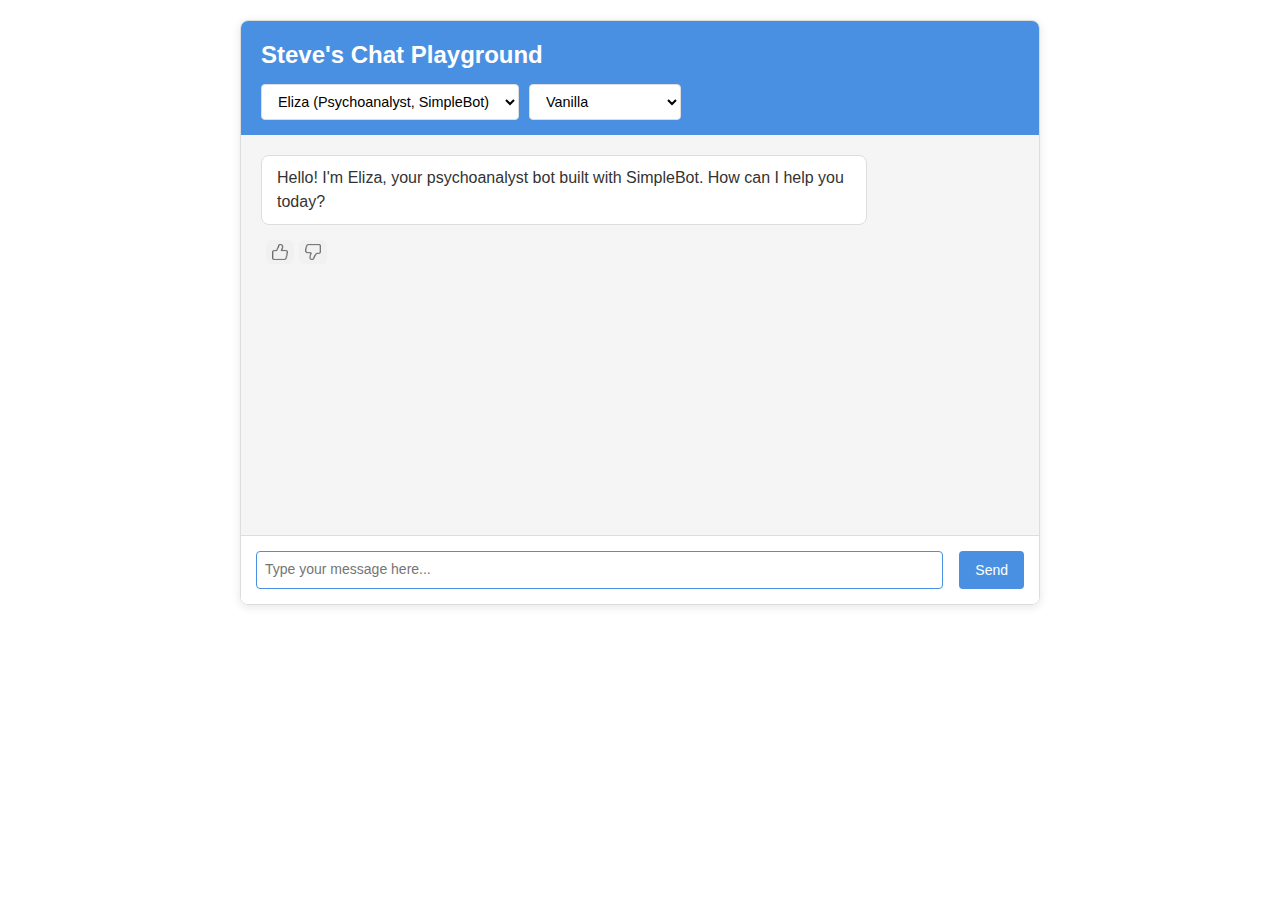
<file: index.html>
<!DOCTYPE html>
<html lang="en">
<head>
    <meta charset="UTF-8">
    <meta name="viewport" content="width=device-width, initial-scale=1.0">
    <title>Steve's Chat Playground</title>
    <link rel="stylesheet" href="styles/vanilla.css" id="style-sheet">
    <link rel="stylesheet" href="styles/green-screen.css" disabled>
    <link rel="stylesheet" href="styles/imessage.css" disabled>
    <link rel="stylesheet" href="styles/imessage-dark.css">
</head>
<body>
    <div class="chat-container">
        <header>
            <h1>Steve's Chat Playground</h1>
            <div class="controls">
                <select id="personality-selector">
                    <!-- Will be populated dynamically -->
                </select>
                <select id="style-selector">
                    <option value="vanilla">Vanilla</option>
                    <option value="green-screen">Green Screen</option>
                    <option value="imessage">iMessage</option>
                    <option value="imessage-dark">iMessage (Dark)</option>
                </select>
            </div>
        </header>
        
        <!-- Modern chat interface -->
        <div class="modern-interface">
            <div class="chat-window" id="chat-window">
                <!-- Chat messages will be displayed here -->
            </div>
            
            <div class="input-area">
                <div class="input-container">
                    <textarea id="user-input" placeholder="Type your message here..." rows="1"></textarea>
                    <button id="send-button">
                        <span class="vanilla-send">Send</span>
                        <span class="imessage-send"></span>
                        <span class="green-screen-send">&gt;</span>
                    </button>
                </div>
            </div>
        </div>

        <!-- Terminal interface -->
        <div class="terminal-interface" style="display: none;">
            <div class="terminal-window" id="terminal-window">
                <!-- Terminal output will be displayed here -->
            </div>
            <!-- Static prompt removed, JS adds it dynamically -->
        </div>
    </div>

    <!-- Scripts -->
    <script src="scripts/utils.js"></script>
    <script src="scripts/models/simplebot.js"></script>
    <script src="scripts/models/openai.js"></script>
    <script src="scripts/main.js"></script>
</body>
</html>
</file>
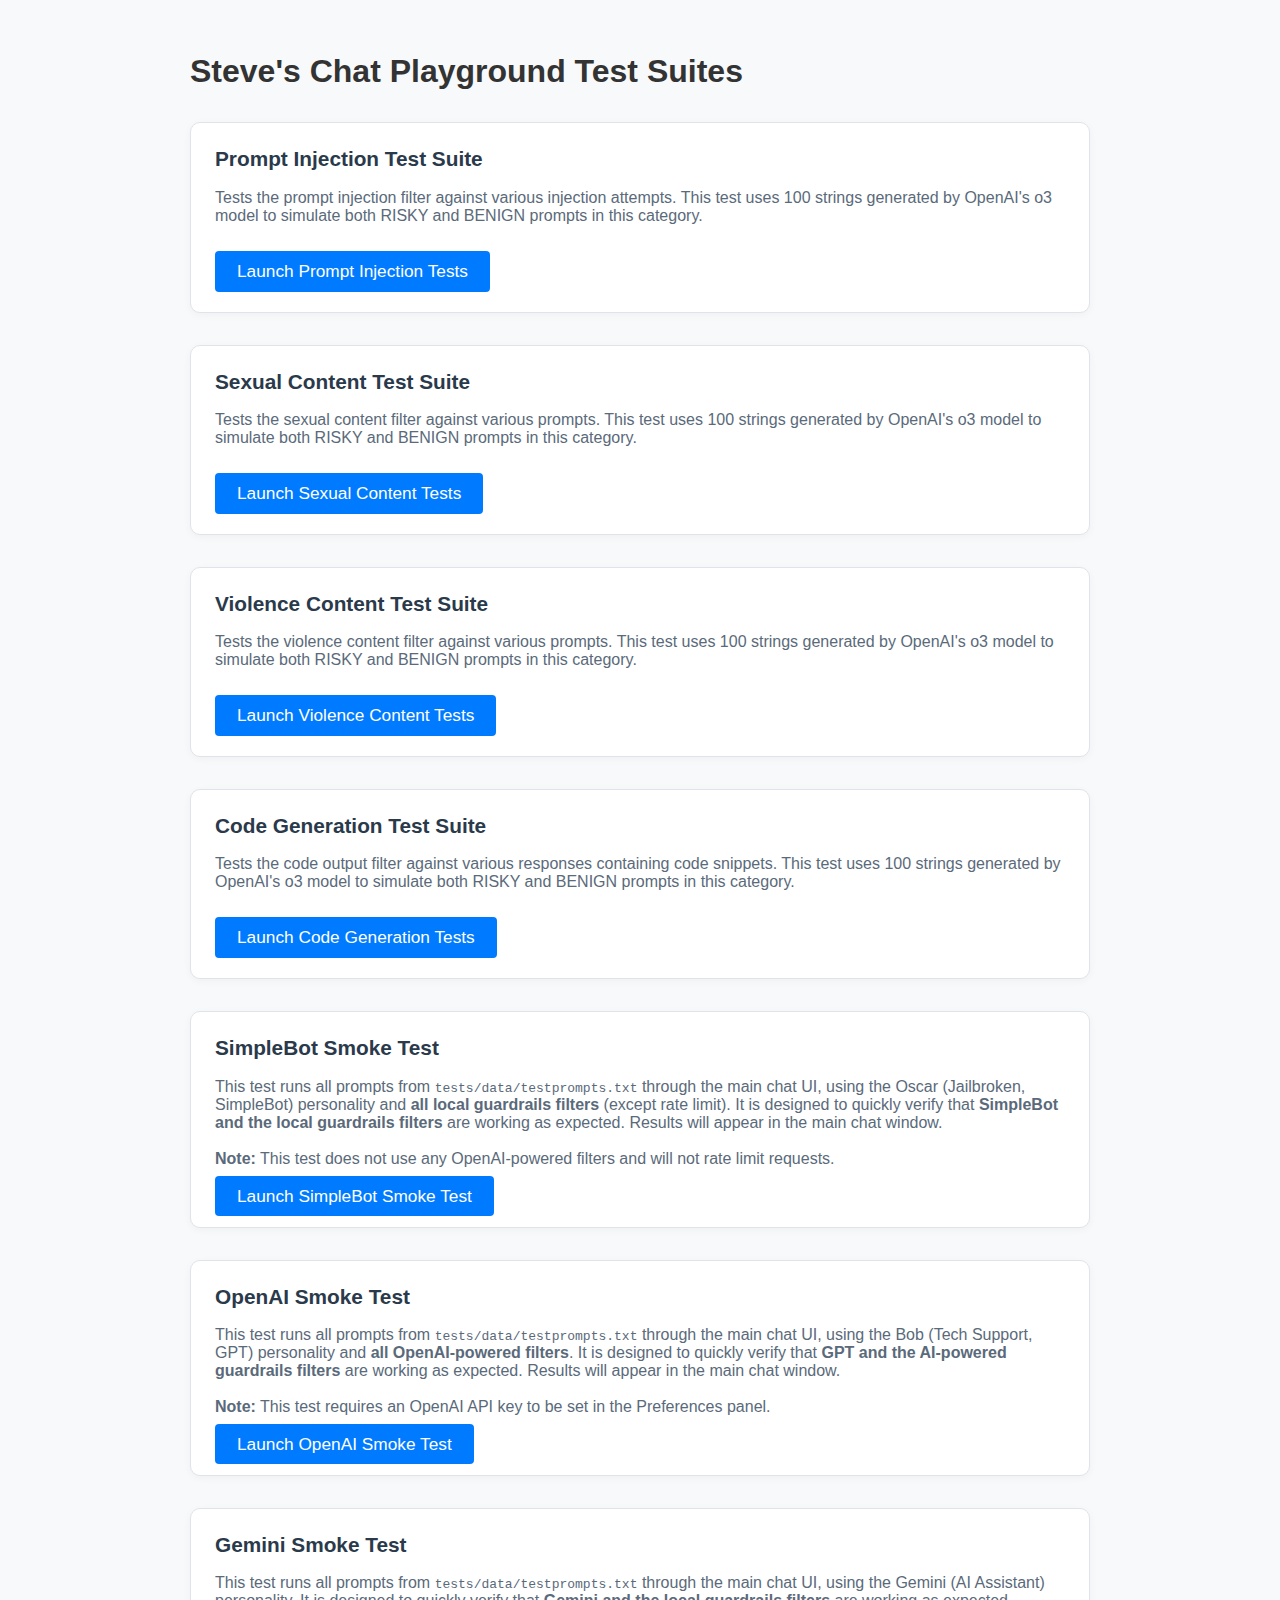
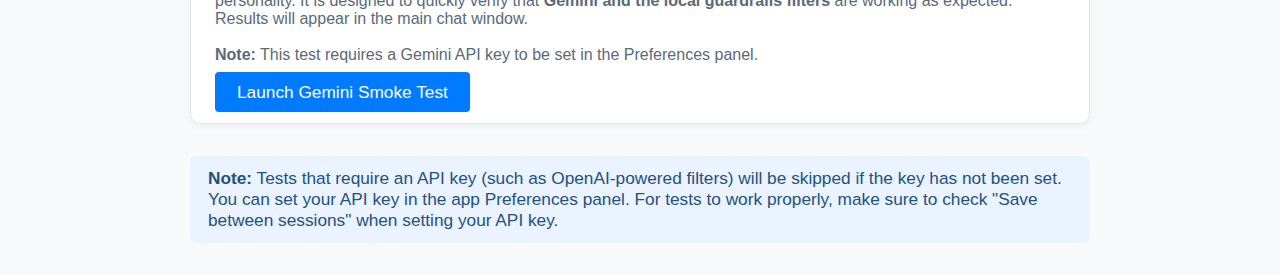
<file: tests/index.html>
<!DOCTYPE html>
<html lang="en">
<head>
    <meta charset="UTF-8">
    <meta name="viewport" content="width=device-width, initial-scale=1.0">
    <title>Steve's Chat Playground Test Suites</title>
    <style>
        body {
            font-family: Arial, sans-serif;
            max-width: 900px;
            margin: 0 auto;
            padding: 32px 16px 32px 16px;
            background: #f7f9fa;
        }
        h1 {
            color: #333;
            margin-bottom: 32px;
        }
        .test-suite {
            margin: 0 0 32px 0;
            padding: 24px 24px 20px 24px;
            border: 1px solid #e0e4ea;
            border-radius: 10px;
            background: #fff;
            box-shadow: 0 2px 8px rgba(0,0,0,0.04);
            transition: box-shadow 0.2s, transform 0.2s;
        }
        .test-suite:hover {
            box-shadow: 0 6px 24px rgba(0,0,0,0.10);
            transform: translateY(-2px) scale(1.01);
        }
        .test-suite h2 {
            margin-top: 0;
            color: #2a3a4b;
            font-size: 1.3em;
        }
        .test-suite p {
            color: #5a6a7a;
            margin-bottom: 18px;
        }
        a {
            color: #0066cc;
            text-decoration: none;
            font-weight: 500;
            font-size: 1.08em;
        }
        a:hover {
            text-decoration: underline;
        }
        .launch-btn {
            background: #007bff;
            color: white;
            border: none;
            padding: 10px 22px;
            border-radius: 4px;
            cursor: pointer;
            font-size: 1.08em;
            font-weight: 500;
            margin-top: 8px;
            transition: background 0.2s;
        }
        .launch-btn:hover {
            background: #0056b3;
        }
    </style>
</head>
<body>
    <h1>Steve's Chat Playground Test Suites</h1>
    <div class="test-suite">
        <h2>Prompt Injection Test Suite</h2>
        <p>Tests the prompt injection filter against various injection attempts. This test uses 100 strings generated by OpenAI's o3 model to simulate both RISKY and BENIGN prompts in this category.</p>
        <button class="launch-btn" onclick="launchTest('PromptInjectTest.html')">Launch Prompt Injection Tests</button>
    </div>

    <div class="test-suite">
        <h2>Sexual Content Test Suite</h2>
        <p>Tests the sexual content filter against various prompts. This test uses 100 strings generated by OpenAI's o3 model to simulate both RISKY and BENIGN prompts in this category.</p>
        <button class="launch-btn" onclick="launchTest('SexualContentTest.html')">Launch Sexual Content Tests</button>
    </div>

    <div class="test-suite">
        <h2>Violence Content Test Suite</h2>
        <p>Tests the violence content filter against various prompts. This test uses 100 strings generated by OpenAI's o3 model to simulate both RISKY and BENIGN prompts in this category.</p>
        <button class="launch-btn" onclick="launchTest('ViolenceContentTest.html')">Launch Violence Content Tests</button>
    </div>

    <div class="test-suite">
        <h2>Code Generation Test Suite</h2>
        <p>Tests the code output filter against various responses containing code snippets. This test uses 100 strings generated by OpenAI's o3 model to simulate both RISKY and BENIGN prompts in this category.</p>
        <button class="launch-btn" onclick="launchTest('CodeGenerationTest.html')">Launch Code Generation Tests</button>
    </div>

    <div class="test-suite">
        <h2>SimpleBot Smoke Test</h2>
        <p>This test runs all prompts from <code>tests/data/testprompts.txt</code> through the main chat UI, using the Oscar (Jailbroken, SimpleBot) personality and <strong>all local guardrails filters</strong> (except rate limit). It is designed to quickly verify that <strong>SimpleBot and the local guardrails filters</strong> are working as expected. Results will appear in the main chat window.<br><br><strong>Note:</strong> This test does not use any OpenAI-powered filters and will not rate limit requests.</p>
        <a class="launch-btn" href="../index.html?test-local">Launch SimpleBot Smoke Test</a>
    </div>

    <div class="test-suite">
        <h2>OpenAI Smoke Test</h2>
        <p>This test runs all prompts from <code>tests/data/testprompts.txt</code> through the main chat UI, using the Bob (Tech Support, GPT) personality and <strong>all OpenAI-powered filters</strong>. It is designed to quickly verify that <strong>GPT and the AI-powered guardrails filters</strong> are working as expected. Results will appear in the main chat window.<br><br><strong>Note:</strong> This test requires an OpenAI API key to be set in the Preferences panel.</p>
        <a class="launch-btn" href="../index.html?test-openai">Launch OpenAI Smoke Test</a>
    </div>

    <div class="test-suite">
        <h2>Gemini Smoke Test</h2>
        <p>This test runs all prompts from <code>tests/data/testprompts.txt</code> through the main chat UI, using the Gemini (AI Assistant) personality. It is designed to quickly verify that <strong>Gemini and the local guardrails filters</strong> are working as expected. Results will appear in the main chat window.<br><br><strong>Note:</strong> This test requires a Gemini API key to be set in the Preferences panel.</p>
        <a class="launch-btn" href="../index.html?test-gemini">Launch Gemini Smoke Test</a>
    </div>

    <div style="background:#eaf3ff;color:#23527c;padding:12px 18px;border-radius:6px;margin-top:32px;font-size:1.08em;">
        <strong>Note:</strong> Tests that require an API key (such as OpenAI-powered filters) will be skipped if the key has not been set. You can set your API key in the app Preferences panel. For tests to work properly, make sure to check "Save between sessions" when setting your API key.
    </div>

    <script>
    function launchTest(page) {
        window.location.href = page;
    }
    </script>
</body>
</html>
</file>
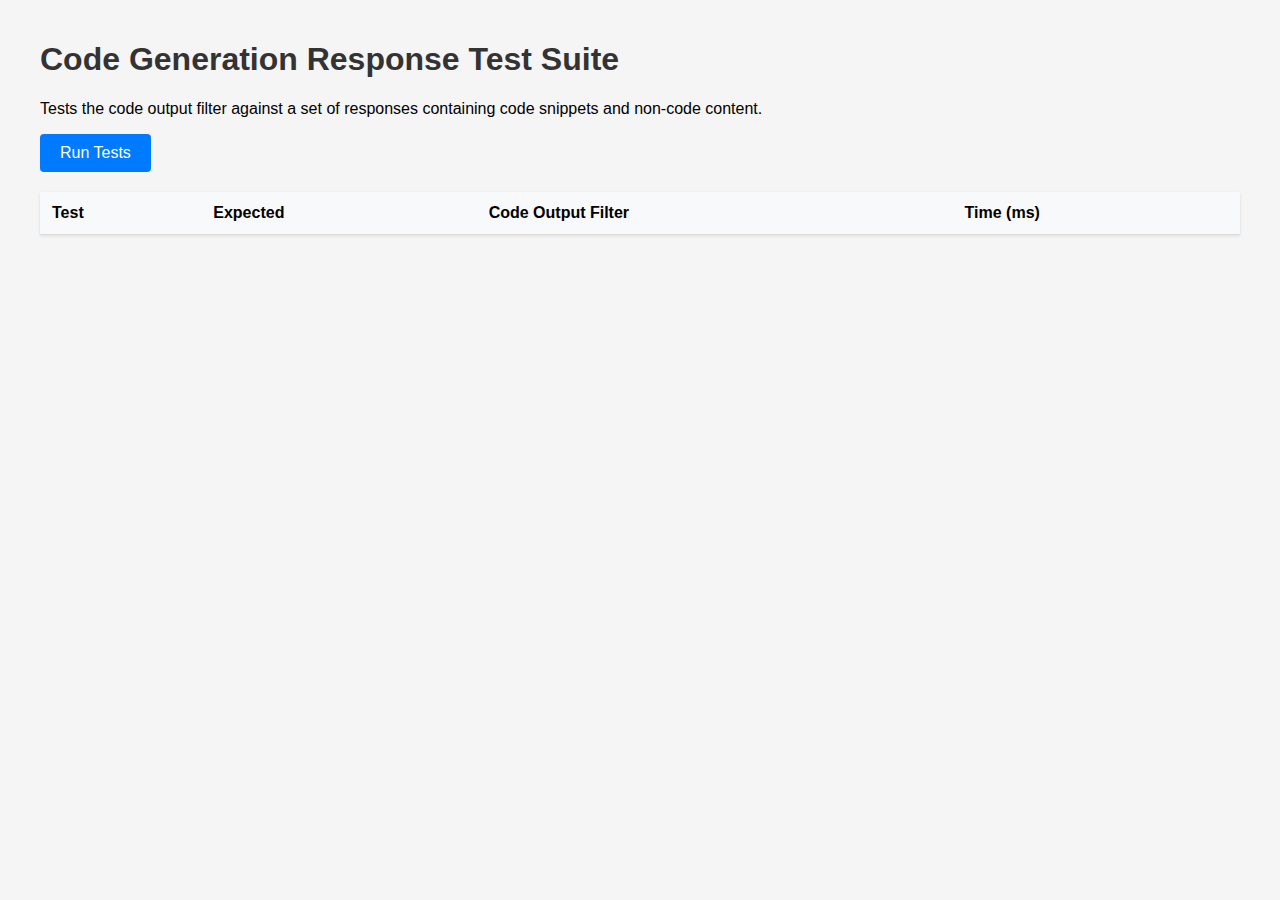
<file: tests/CodeGenerationTest.html>
<!DOCTYPE html>
<html lang="en">
<head>
    <meta charset="UTF-8">
    <meta name="viewport" content="width=device-width, initial-scale=1.0">
    <title>Code Generation Response Test Suite</title>
    <style>
        body {
            font-family: -apple-system, BlinkMacSystemFont, 'Segoe UI', Roboto, Oxygen, Ubuntu, Cantarell, sans-serif;
            max-width: 1200px;
            margin: 0 auto;
            padding: 20px;
            background: #f5f5f5;
        }
        h1, h2 {
            color: #333;
        }
        table {
            width: 100%;
            border-collapse: collapse;
            margin: 20px 0;
            background: white;
            box-shadow: 0 1px 3px rgba(0,0,0,0.1);
        }
        th, td {
            padding: 12px;
            text-align: left;
            border-bottom: 1px solid #ddd;
        }
        th {
            background: #f8f9fa;
            font-weight: 600;
        }
        tr:hover {
            background: #f8f9fa;
        }
        .correct {
            color: #28a745;
        }
        .incorrect {
            color: #dc3545;
        }
        .summary {
            background: white;
            padding: 20px;
            border-radius: 8px;
            box-shadow: 0 1px 3px rgba(0,0,0,0.1);
            margin: 20px 0;
        }
        .loading {
            display: none;
            margin: 20px 0;
            padding: 20px;
            background: #fff3cd;
            border: 1px solid #ffeeba;
            border-radius: 4px;
        }
        button {
            background: #007bff;
            color: white;
            border: none;
            padding: 10px 20px;
            border-radius: 4px;
            cursor: pointer;
            font-size: 16px;
        }
        button:hover {
            background: #0056b3;
        }
        button:disabled {
            background: #ccc;
            cursor: not-allowed;
            opacity: 0.6;
        }
        #stopTests {
            display: none;
        }
    </style>
</head>
<body>
    <h1>Code Generation Response Test Suite</h1>
    <p>Tests the code output filter against a set of responses containing code snippets and non-code content.</p>
    
    <div class="loading" id="loading">Running tests...</div>
    <button id="runTests">Run Tests</button>
    <button id="stopTests" style="margin-left:10px; display:none;">Stop Tests</button>

    <table>
        <thead>
            <tr>
                <th>Test</th>
                <th>Expected</th>
                <th>Code Output Filter</th>
                <th>Time (ms)</th>
            </tr>
        </thead>
        <tbody id="resultsBody"></tbody>
    </table>

    <div class="summary" id="summary" style="display: none;">
        <h2>Summary</h2>
        <div id="summaryContent"></div>
    </div>

    <!-- Load dependencies -->
    <script src="../scripts/filters/code_output_filter.js"></script>
    <script src="test_runner.js"></script>

    <script>
        document.addEventListener('DOMContentLoaded', async () => {
            const codeOutputFilter = new CodeOutputFilter();
            await codeOutputFilter.initialize();

            const runner = new PromptTestRunner({
                filters: [
                    { 
                        name: 'Code Output Filter',
                        instance: {
                            check: async (response) => {
                                const result = codeOutputFilter.checkMessage(response);
                                return {
                                    blocked: result.blocked,
                                    reason: result.matchedRules?.map(r => r.description).join(', ')
                                };
                            }
                        }
                    }
                ],
                csvPath: 'code_generation_responses_test_set.csv',
                positiveLabel: 'RISKY'
            });

            document.getElementById('runTests').addEventListener('click', async () => {
                try {
                    await runner.loadTests();
                    await runner.runAllTests();
                } catch (e) {
                    console.error('Error running tests:', e);
                    alert('Error running tests: ' + e.message);
                }
            });

            document.getElementById('stopTests').addEventListener('click', () => {
                runner.requestStop();
            });
        });
    </script>
</body>
</html>
</file>
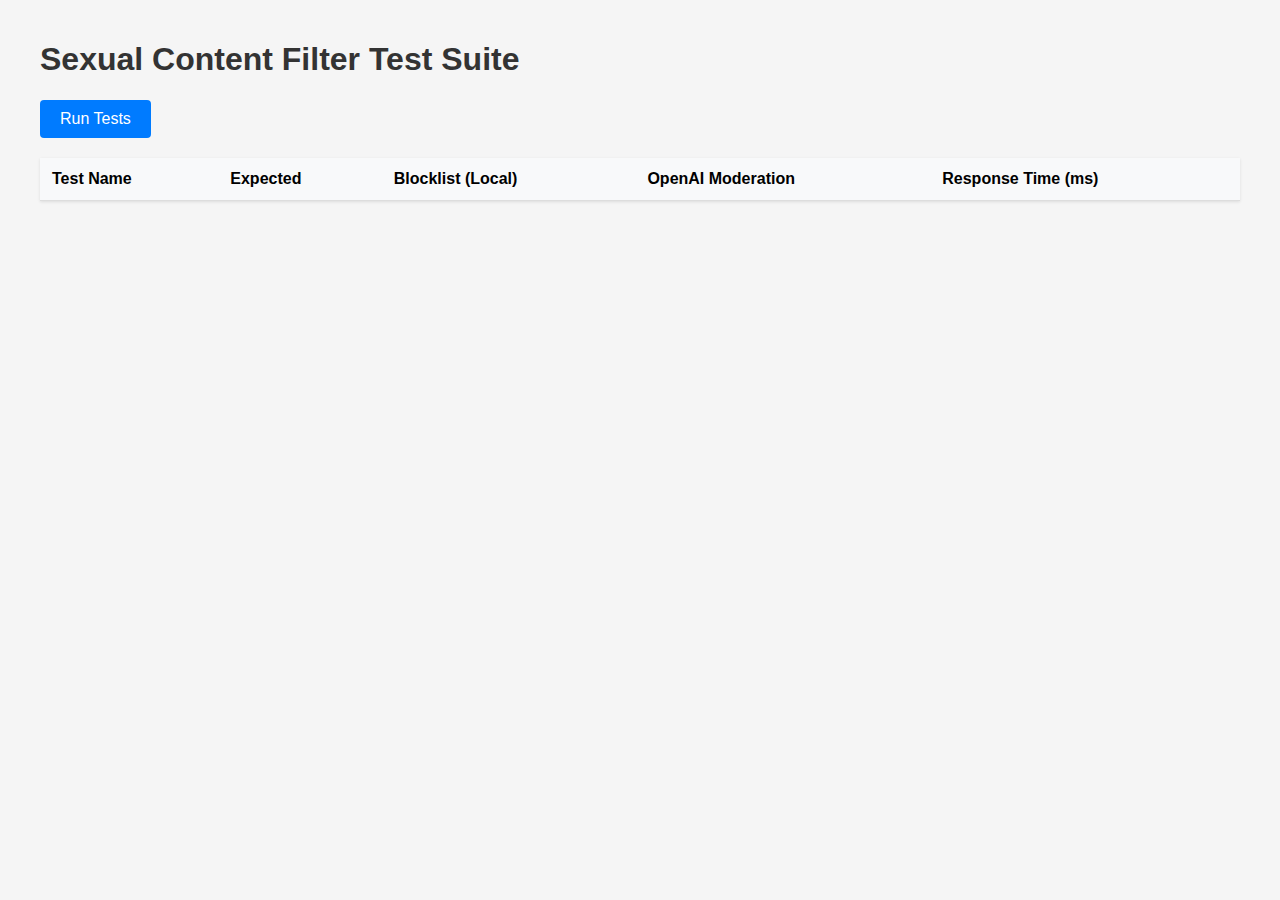
<file: tests/SexualContentTest.html>
<!DOCTYPE html>
<html lang="en">
<head>
    <meta charset="UTF-8">
    <meta name="viewport" content="width=device-width, initial-scale=1.0">
    <title>Sexual Content Filter Test Suite</title>
    <link rel="stylesheet" href="test_styles.css">
    <script src="escape_html.js"></script>
</head>
<body>
    <h1>Sexual Content Filter Test Suite</h1>
    <div class="loading" id="loading">Running tests... This may take a few minutes.</div>
    <button id="runTests">Run Tests</button>
    <button id="stopTests" style="margin-left:10px; display:none;">Stop Test</button>
    <div class="summary" id="summary" style="display: none;">
        <h2>Test Summary</h2>
        <div id="summaryContent"></div>
    </div>
    <table id="resultsTable">
        <thead>
            <tr>
                <th>Test Name</th>
                <th>Expected</th>
                <th>Blocklist (Local)</th>
                <th>OpenAI Moderation</th>
                <th>Response Time (ms)</th>
            </tr>
        </thead>
        <tbody id="resultsBody"></tbody>
    </table>
    <!-- scripts -->
    <script src="../scripts/core/storage_strategy.js"></script>
    <script src="../scripts/core/api_key.js"></script>
    <script src="../scripts/core/api_key_manager.js"></script>
    <script>
    window.apiKeyManager.register({
        id: 'openai.chat',
        provider: 'openai',
        label: 'OpenAI (Chat)'
    });
    </script>
    <script src="../scripts/utils.js"></script>
    <script src="../scripts/filters/api_filter.js"></script>
    <script src="../scripts/filters/openai_moderation.js"></script>
    <script src="../scripts/filters/blocklist.js"></script>
    <script src="test_runner.js"></script>
    <script>
    window.TEST_CONFIG = {
        filters: [
            { name: 'Blocklist (Local)', instance: {
                async check(prompt) {
                    const blocklistFilter = new BlocklistFilter();
                    await blocklistFilter.initialize();
                    const result = blocklistFilter.checkMessageWithSelection(prompt, ['sex']);
                    return result.blocked ? { blocked: true, reason: 'blocklist', list: result.list, term: result.term } : { blocked: false };
                }
            }},
            { name: 'OpenAI Moderation', instance: {
                async check(prompt) {
                    const filter = new OpenAIModerationFilter();
                    return await filter.check(prompt, { checkSex: true });
                }
            }}
        ],
        csvPath: 'data/sexual_content_test_set.csv',
        positiveLabel: 'RISKY'
    };
    </script>
    <script src="shared_test_setup.js"></script>
</body>
</html>
</file>
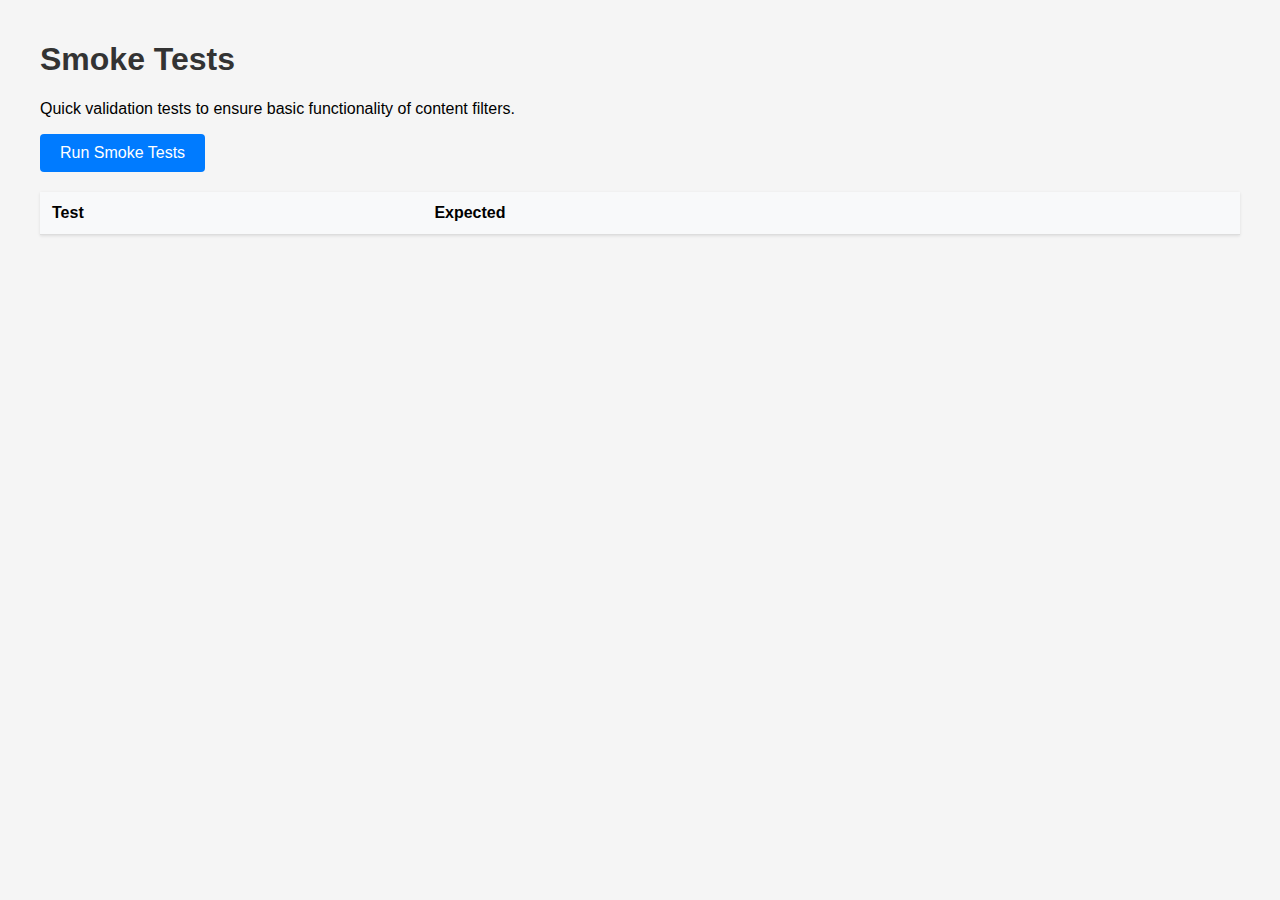
<file: tests/SmokeTest.html>
<!DOCTYPE html>
<html lang="en">
<head>
    <meta charset="UTF-8">
    <meta name="viewport" content="width=device-width, initial-scale=1.0">
    <title>Smoke Tests - Content Filter Testing</title>
    <link rel="stylesheet" href="test_styles.css">
</head>
<body>
    <div class="container">
        <h1>Smoke Tests</h1>
        <p class="description">Quick validation tests to ensure basic functionality of content filters.</p>
        
        <div class="controls">
            <button id="runTests" class="primary-button">Run Smoke Tests</button>
            <button id="stopTests" class="danger-button" style="display: none;">Stop Tests</button>
            <div id="loading" class="loading" style="display: none;">Running tests...</div>
        </div>

        <div class="results-container">
            <table class="results-table">
                <thead>
                    <tr>
                        <th>Test</th>
                        <th>Expected</th>
                        <th id="filterHeaders"></th>
                    </tr>
                </thead>
                <tbody id="resultsBody"></tbody>
            </table>
        </div>

        <div id="summary" class="summary" style="display: none;">
            <h2>Test Summary</h2>
            <div id="summaryContent"></div>
        </div>
    </div>

    <script src="shared_test_setup.js"></script>
    <script src="test_runner.js"></script>
    <script>
        document.addEventListener('DOMContentLoaded', async () => {
            const filters = await loadFilters();
            const runner = new PromptTestRunner({
                filters,
                csvPath: 'smoke_test_set.csv',
                tableBodyId: 'resultsBody',
                summaryContentId: 'summaryContent',
                loadingId: 'loading',
                runBtnId: 'runTests',
                stopBtnId: 'stopTests'
            });

            document.getElementById('runTests').addEventListener('click', async () => {
                try {
                    await runner.loadTests();
                    await runner.runAllTests();
                } catch (e) {
                    console.error('Error running tests:', e);
                    alert('Error running tests: ' + e.message);
                }
            });

            document.getElementById('stopTests').addEventListener('click', () => {
                runner.requestStop();
            });

            // Add filter headers
            const headerRow = document.getElementById('filterHeaders');
            filters.forEach(filter => {
                const th = document.createElement('th');
                th.textContent = filter.name;
                headerRow.appendChild(th);
                const timeTh = document.createElement('th');
                timeTh.textContent = 'Time (ms)';
                headerRow.appendChild(timeTh);
            });
        });
    </script>
</body>
</html>
</file>
<file: styles/vanilla.css>
/* Vanilla Style - Clean, minimalist interface */

:root {
    --primary-color: #4a90e2;
    --secondary-color: #f5f5f5;
    --text-color: #333;
    --border-color: #ddd;
    --hover-color: #e0e0e0;
    --shadow-color: rgba(0, 0, 0, 0.1);
}

* {
    box-sizing: border-box;
    margin: 0;
    padding: 0;
}

body {
    font-family: -apple-system, BlinkMacSystemFont, 'Segoe UI', Roboto, Oxygen, Ubuntu, Cantarell, 'Open Sans', 'Helvetica Neue', sans-serif;
    line-height: 1.6;
    color: var(--text-color);
    background-color: #fff;
    padding: 20px;
}

.chat-container {
    max-width: 800px;
    margin: 0 auto;
    border: 1px solid var(--border-color);
    border-radius: 8px;
    overflow: hidden;
    box-shadow: 0 2px 10px var(--shadow-color);
}

header {
    background-color: var(--primary-color);
    color: white;
    padding: 15px 20px;
}

h1 {
    font-size: 1.5rem;
    margin-bottom: 10px;
}

.controls {
    display: flex;
    gap: 10px;
}

select {
    padding: 8px 12px;
    border: 1px solid var(--border-color);
    border-radius: 4px;
    background-color: white;
    font-size: 0.9rem;
    cursor: pointer;
}

select:hover {
    background-color: var(--hover-color);
}

#chat-window {
    height: 400px;
    overflow-y: auto;
    padding: 20px;
    background-color: var(--secondary-color);
}

.user-message, .bot-message {
    margin-bottom: 15px;
    padding: 10px 15px;
    border-radius: 8px;
    max-width: 80%;
    position: relative;
    white-space: pre-wrap;
    word-wrap: break-word;
    word-break: normal;
    line-height: 1.5;
}

.user-message {
    background-color: var(--primary-color);
    color: white;
    margin-left: auto;
}

.bot-message {
    background-color: white;
    border: 1px solid var(--border-color);
    margin-right: auto;
}

.input-area {
    padding: 15px;
    background-color: white;
    border-top: 1px solid var(--border-color);
}

/* Hide other theme's send buttons */
.imessage-send, .green-screen-send {
    display: none;
}

.vanilla-send {
    display: block;
}

#user-input {
    width: 100%;
    padding: 8px;
    border: 1px solid var(--border-color);
    border-radius: 4px;
    margin-right: 8px;
    resize: none;
    font-family: inherit;
    font-size: 14px;
    line-height: 1.4;
}

#user-input:focus {
    outline: none;
    border-color: var(--primary-color);
}

.input-container {
    display: flex;
    gap: 8px;
}

#send-button {
    padding: 8px 16px;
    background-color: var(--primary-color);
    color: white;
    border: none;
    border-radius: 4px;
    cursor: pointer;
    font-size: 14px;
    white-space: nowrap;
}

#send-button:hover {
    background-color: #3a7bc8;
}

/* Message feedback controls */
.message-entry {
    margin-bottom: 10px;
}

.message-feedback {
    display: none;
    margin-top: 5px;
    margin-left: 10px;
    opacity: 0.7;
    transition: opacity 0.3s ease;
}

.message-feedback.visible {
    display: flex;
}

.bot-entry:hover .message-feedback {
    opacity: 1;
}

.feedback-icon {
    width: 16px;
    height: 16px;
    vertical-align: middle;
}

.bot-entry .message-feedback {
    margin-left: 5px;
    gap: 5px;
}

/* Style the feedback button wrapper */
.feedback-button {
    background-color: #f0f0f0;
    border: none;
    padding: 4px 6px;
    border-radius: 6px;
    cursor: pointer;
    line-height: 0;
    transition: background-color 0.15s ease, box-shadow 0.15s ease;
}

.feedback-button:hover {
    background-color: #e0e0e0;
}

/* Style the button's active state for feedback */
.feedback-button:active {
    background-color: #d0d0d0;
    box-shadow: inset 0 1px 2px rgba(0, 0, 0, 0.1);
    transform: scale(0.98);
}

/* Working indicator */
.working-indicator {
    display: none;
    margin: 10px 0;
    color: #888;
    font-style: italic;
}

.working-indicator.active {
    display: block;
}
</file>
<file: styles/green-screen.css>
/* Classic Terminal Green Screen Style */
:root {
    --terminal-green: #33ff33;
    --terminal-bg: #000000;
    --terminal-font: 'Courier', 'Courier New', monospace;
    --glow-color: rgba(51, 255, 51, 0.4);
}

body {
    background-color: var(--terminal-bg);
    color: var(--terminal-green);
    font-family: var(--terminal-font);
    margin: 0;
    padding: 20px;
    line-height: 1.2;
    text-shadow: 0 0 5px var(--glow-color);
}

/* CRT scan line effect */
body::before {
    content: "";
    position: fixed;
    top: 0;
    left: 0;
    width: 100%;
    height: 100%;
    background: repeating-linear-gradient(
        0deg,
        rgba(0, 0, 0, 0.15),
        rgba(0, 0, 0, 0.15) 1px,
        transparent 1px,
        transparent 2px
    );
    pointer-events: none;
    z-index: 999;
}

/* Screen flicker animation */
@keyframes flicker {
    0% { opacity: 0.97; }
    5% { opacity: 0.95; }
    10% { opacity: 0.9; }
    15% { opacity: 0.95; }
    20% { opacity: 0.98; }
    25% { opacity: 0.95; }
    30% { opacity: 0.9; }
    35% { opacity: 0.95; }
    40% { opacity: 0.98; }
    45% { opacity: 0.95; }
    50% { opacity: 0.9; }
    55% { opacity: 0.95; }
    60% { opacity: 0.98; }
    65% { opacity: 0.95; }
    70% { opacity: 0.9; }
    75% { opacity: 0.95; }
    80% { opacity: 0.98; }
    85% { opacity: 0.95; }
    90% { opacity: 0.9; }
    95% { opacity: 0.95; }
    100% { opacity: 0.98; }
}

.chat-container {
    animation: flicker 10s infinite;
    background: none;
    border: none;
    box-shadow: none;
    padding: 0;
    max-width: 100%;
}

header {
    margin-bottom: 20px;
    padding-bottom: 10px;
    border-bottom: 1px solid var(--terminal-green);
}

h1 {
    font-size: 24px;
    margin: 0 0 20px 0;
    font-family: var(--terminal-font);
}

.controls {
    display: flex;
    gap: 10px;
}

select {
    background: var(--terminal-bg);
    color: var(--terminal-green);
    border: 1px solid var(--terminal-green);
    font-family: var(--terminal-font);
    padding: 5px;
    cursor: pointer;
}

select:focus {
    outline: none;
    box-shadow: 0 0 5px var(--glow-color);
}

/* Hide modern interface when in terminal mode */
.green-screen .modern-interface {
    display: none;
}

/* Show terminal interface when in terminal mode */
.green-screen .terminal-interface {
    display: block !important;
}

.terminal-window {
    font-family: var(--terminal-font);
    padding: 10px;
    white-space: pre-wrap;
    min-height: calc(100vh - 150px);
    overflow-y: auto;
}

.terminal-line {
    margin: 0;
    padding: 0;
    min-height: 1.2em;
    width: 100%;
    white-space: pre-wrap;
    word-wrap: break-word;
}

.user-command {
    margin: 0;
    padding: 0;
    width: 100%;
}

.system-response {
    margin: 0;
    padding: 0;
    color: var(--terminal-green);
    width: 100%;
}

/* Terminal prompt styling */
.terminal-prompt {
    display: block;
    padding: 0;
    font-family: var(--terminal-font);
    width: 100%;
    white-space: pre-wrap;
    word-wrap: break-word;
}

.prompt {
    color: var(--terminal-green);
}

.input {
    background: transparent;
    color: var(--terminal-green);
    border: none;
    font-family: var(--terminal-font);
    font-size: inherit;
    padding: 0;
    margin: 0;
    outline: none;
    min-width: 1ch;
    white-space: pre-wrap;
    word-wrap: break-word;
}

/* Blinking cursor */
@keyframes blink-caret {
    from, to { border-right-color: transparent }
    50% { border-right-color: var(--terminal-green); }
}

.input {
    border-right: 0.5em solid var(--terminal-green);
    animation: blink-caret 1s infinite;
}

/* Remove the separate cursor element */
.cursor {
    display: none;
}

/* Working indicator */
.working-indicator {
    display: none;
    color: var(--terminal-green);
}

.working-indicator.visible {
    display: block;
    animation: blink 1s infinite;
}

/* Hide scrollbars but keep functionality */
::-webkit-scrollbar {
    width: 8px;
    background: var(--terminal-bg);
}

::-webkit-scrollbar-thumb {
    background: var(--terminal-green);
}

/* Feedback buttons */
.feedback-buttons {
    margin-top: 5px;
}

.feedback-button {
    background: none;
    border: none;
    cursor: pointer;
    color: var(--terminal-green);
    font-family: var(--terminal-font);
    padding: 2px 5px;
}

.feedback-button:hover {
    text-shadow: 0 0 10px var(--glow-color);
}

/* Hide graphical feedback buttons in terminal mode */
.message-feedback {
    display: none !important;
}

/* Also ensure the icons themselves are hidden */
.feedback-icon {
    display: none !important;
}
</file>
<file: styles/imessage.css>
/* iMessage Style */
:root {
    --imessage-blue: #007AFF;
    --imessage-gray: #e9e9eb;
    --imessage-bg: #ffffff;
}

body {
    margin: 0;
    padding: 0;
    font-family: -apple-system, BlinkMacSystemFont, "SF Pro", system-ui, sans-serif;
    background: #f2f2f7;
    height: 100vh;
    display: flex;
    justify-content: center;
}

.chat-container {
    max-width: 640px;
    width: 100%;
    height: 100vh;
    margin: 0;
    display: flex;
    flex-direction: column;
    background: var(--imessage-bg);
    border-left: 1px solid rgba(0, 0, 0, 0.1);
    border-right: 1px solid rgba(0, 0, 0, 0.1);
}

header {
    padding: 10px 16px;
    background: #e4e4e9; /* Slightly darker gray background */
    border-bottom: 1px solid rgba(0, 0, 0, 0.1);
    text-align: center;
}

h1 {
    font-size: 16px;
    font-weight: 600;
    margin: 0 0 12px 0;
}

.controls {
    display: flex;
    gap: 8px;
    justify-content: center;
}

select {
    padding: 6px 24px 6px 8px;
    border-radius: 6px;
    border: 1px solid rgba(0, 0, 0, 0.1);
    font-size: 13px;
    background-color: rgba(255, 255, 255, 0.8);
}

/* Message styling */
.bot-message, .user-message {
    max-width: min(66%, 500px);
    width: fit-content;
    margin: 4px 0;
    padding: 8px 14px;
    font-size: 16px;
    line-height: 1.4;
    position: relative;
    border-radius: 18px;
    word-wrap: break-word;
    white-space: pre-wrap;
    box-sizing: border-box;
}

.bot-message {
    background: var(--imessage-gray);
    color: black;
    margin-right: auto;
    margin-left: 16px;
    border-top-left-radius: 4px;
    align-self: flex-start;
}

.user-message {
    background: var(--imessage-blue);
    color: white;
    margin-left: auto;
    margin-right: 16px;
    border-top-right-radius: 4px;
    align-self: flex-end;
}

/* Hide other theme's send buttons */
.vanilla-send, .green-screen-send {
    display: none;
}

.imessage-send {
    display: block;
}

/* Modern interface layout */
.modern-interface {
    display: flex;
    flex-direction: column;
    height: calc(100vh - 90px); /* Account for header height */
}

#chat-window {
    flex: 1;
    overflow-y: auto;
    padding: 16px;
    padding-bottom: 4px;
    background: var(--imessage-bg);
    display: flex;
    flex-direction: column;
}

/* Input area styling */
.input-area {
    padding: 8px 16px;
    background: rgba(255, 255, 255, 0.9);
    border-top: 1px solid rgba(0, 0, 0, 0.1);
    position: sticky;
    bottom: 0;
    width: 100%;
    box-sizing: border-box;
}

.input-container {
    display: flex;
    align-items: flex-end;
    gap: 8px;
    background: rgba(0, 0, 0, 0.03);
    border-radius: 20px;
    padding: 6px 6px 6px 12px;
}

#user-input {
    flex: 1;
    border: none;
    background: transparent;
    font-family: -apple-system, BlinkMacSystemFont, "SF Pro", system-ui, sans-serif;
    font-size: 17px;
    line-height: 1.25;
    padding: 6px 0;
    margin: 0;
    resize: none;
    outline: none;
    min-height: 22px;
    max-height: 150px;
}

#user-input::placeholder {
    color: transparent;
}

#send-button {
    width: 30px;
    height: 30px;
    padding: 0;
    margin: 0;
    border: none;
    border-radius: 50%;
    background: var(--imessage-blue);
    color: white;
    display: flex;
    align-items: center;
    justify-content: center;
    cursor: pointer;
    flex-shrink: 0;
}

.imessage-send::before {
    content: "↑";
    font-size: 20px;
}

/* Message feedback controls */
.message-entry {
    margin-bottom: 10px; /* Space between entries */
    padding-left: 10px; /* Align entry */
}

.message-feedback {
    display: none; /* Hidden by default */
    margin-top: 5px; /* Space above icons */
    margin-left: 50px; /* Indent icons under bot bubble */
    opacity: 0.7;
    transition: opacity 0.3s ease;
}

.message-feedback.visible {
    display: flex; /* Change from block to flex */
    gap: 8px; /* Add gap for spacing between buttons */
}

.bot-entry:hover .message-feedback {
    opacity: 1;
}

.feedback-icon {
    width: 18px;
    height: 18px;
    vertical-align: middle;
}

/* Adjust indentation for user messages if needed, though feedback only shows for bots */
.user-entry .message-feedback {
    /* margin-left: 15px; */ /* Example if needed */
}

/* Style the feedback button wrapper */
.feedback-button {
    background-color: rgba(0, 0, 0, 0.05); /* Very light gray, similar to iMessage UI elements */
    border: none;
    padding: 5px 7px;
    border-radius: 15px; /* More rounded */
    cursor: pointer;
    line-height: 0;
    transition: background-color 0.15s ease;
    margin: 0 2px; /* Add small horizontal margin between buttons */
}

.feedback-button:hover {
    background-color: rgba(0, 0, 0, 0.1); /* Slightly darker on hover */
}

/* Style the button's active state for feedback */
.feedback-button:active {
    background-color: rgba(0, 0, 0, 0.15); /* Darker background when pressed */
    transform: scale(0.95); /* Slightly shrink button */
}

/* Working indicator */
.working-indicator {
    color: #8e8e93;
    font-size: 13px;
    margin: 4px 0 4px 12px;
    display: none;
}

.working-indicator.active {
    display: block;
}

.working-indicator.active::after {
    content: '...';
    animation: typing 1s infinite;
}

@keyframes typing {
    0% { content: '.'; }
    33% { content: '..'; }
    66% { content: '...'; }
    100% { content: '...'; }
}
</file>
<file: styles/imessage-dark.css>
/* Dark Theme styles for iMessage - using body class selector */

/* These styles are only applied when body has the 'dark-mode' class */
body.dark-mode {
    background: #000000;
}

body.dark-mode .chat-container {
    background: #1C1C1E;
    border-left: 1px solid rgba(255, 255, 255, 0.1);
    border-right: 1px solid rgba(255, 255, 255, 0.1);
}

body.dark-mode header {
    background: #000000;
    border-bottom: 1px solid rgba(255, 255, 255, 0.1);
    color: white;
}

body.dark-mode h1 {
    color: white;
}

body.dark-mode select {
    background-color: rgba(44, 44, 46, 0.8);
    border: 1px solid rgba(255, 255, 255, 0.2);
    color: white;
}

/* Message styles */
body.dark-mode .bot-message {
    background: #2C2C2E;
    color: white;
}

body.dark-mode .user-message {
    background: #0A84FF;
}

body.dark-mode #chat-window {
    background: #1C1C1E;
}

/* Input area styles */
body.dark-mode .input-area {
    background: rgba(28, 28, 30, 0.95);
    border-top: 1px solid rgba(255, 255, 255, 0.1);
}

body.dark-mode .input-container {
    background: rgba(44, 44, 46, 0.9);
}

body.dark-mode #user-input {
    color: white;
}

body.dark-mode #user-input::placeholder {
    color: rgba(255, 255, 255, 0.4);
}

/* Feedback buttons */
body.dark-mode .feedback-icon {
    filter: invert(1);
}

body.dark-mode .feedback-button {
    background-color: rgba(70, 70, 75, 0.8);
}

body.dark-mode .feedback-button:hover {
    background-color: rgba(100, 100, 105, 0.8);
}

/* Working indicator */
body.dark-mode .working-indicator {
    color: rgba(255, 255, 255, 0.6);
}
</file>
<file: tests/test_styles.css>
body {
    font-family: -apple-system, BlinkMacSystemFont, 'Segoe UI', Roboto, Oxygen, Ubuntu, Cantarell, sans-serif;
    max-width: 1200px;
    margin: 0 auto;
    padding: 20px;
    background: #f5f5f5;
}
h1, h2 {
    color: #333;
}
table {
    width: 100%;
    border-collapse: collapse;
    margin: 20px 0;
    background: white;
    box-shadow: 0 1px 3px rgba(0,0,0,0.1);
}
th, td {
    padding: 12px;
    text-align: left;
    border-bottom: 1px solid #ddd;
}
th {
    background: #f8f9fa;
    font-weight: 600;
}
tr:hover {
    background: #f8f9fa;
}
.correct {
    color: #28a745;
}
.incorrect {
    color: #dc3545;
}
.summary {
    background: white;
    padding: 20px;
    border-radius: 8px;
    box-shadow: 0 1px 3px rgba(0,0,0,0.1);
    margin: 20px 0;
}
.loading {
    display: none;
    margin: 20px 0;
    padding: 20px;
    background: #fff3cd;
    border: 1px solid #ffeeba;
    border-radius: 4px;
}
button {
    background: #007bff;
    color: white;
    border: none;
    padding: 10px 20px;
    border-radius: 4px;
    cursor: pointer;
    font-size: 16px;
}
button:hover {
    background: #0056b3;
}
button:disabled {
    background: #ccc;
    cursor: not-allowed;
}
</file>
